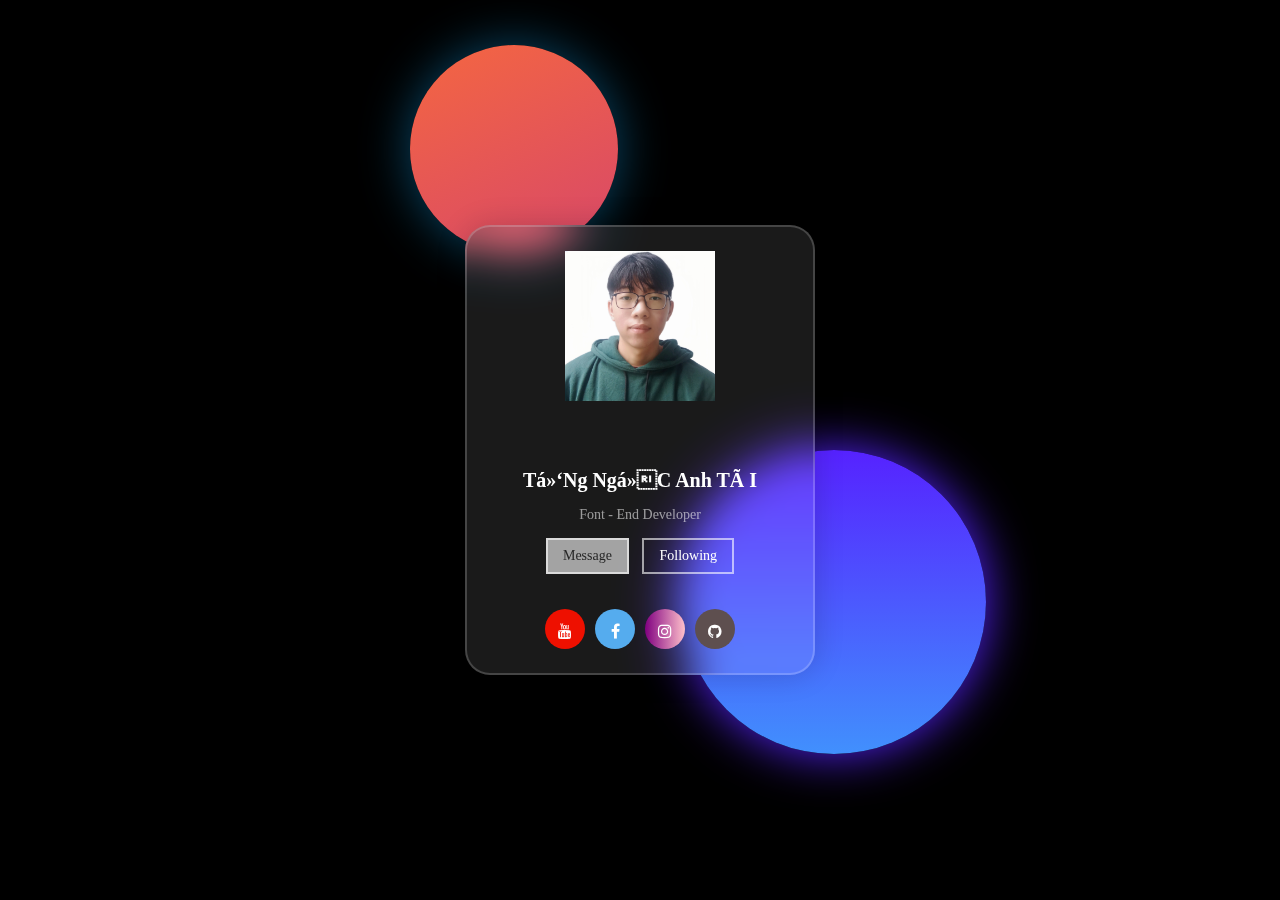
<file: index.html>
<!DOCTYPE html>
<html>
    <head>
        <title>Tong Ngoc Anh Tai</title>
        <meta charset="ulf-8">
        <link rel="stylesheet" href="https://stackpath.bootstrapcdn.com/font-awesome/4.7.0/css/font-awesome.min.css">
    <link rel="stylesheet" href="style.css">
    <link rel="stylesheet" href="kichthuoc.css">
        <meta name="viewport" content="width=device-width, initial-scale=1.0">
    </head>
    <body>
        <div class="round-1"></div>
        <div class="round-2"></div>
        <center>
        <div class="wrapper">
            <div class="box">
                <div class="profile-img"><img  width="150px" height="150px"  src="2.jpg" alt=""></div>
                <h2> Tống Ngọc Anh Tài</h2>
                <p> Font - End Developer</p>
                <p class="btn-area"> 
                    <a href="zalo.html">Message</a>
                    <a href="#" class="ex">Following</a>
                </p> 
                <div class="socials">
                    <a href="https://www.youtube.com/channel/UCbQhD-2tR45ULWNY8Zfh1Bw?zdlink=Uo9XRcHoRsba8ZeYOszjBcTlRsTiPIvXRcHoRsbaBdblTNHrOcKYB29fRtCYEdiYSsDePMrbNtLoR28w8dfXR6yjDJGqC30tDZOqEbmlN2yYB29XS71fP28w8ZKqD30mDpOsD29zVG"> <div class="a1"><i class="fa fa-youtube"></i></div></a>
                    <a href="https://www.facebook.com/tai.tong.338863"> <div class="a2"><i class="fa fa-facebook"></i></div></a>
                    <a href="https://www.youtube.com/"> <div class="a3"><i class="fa fa-instagram"></i></div></a>
                    <a href="https://www.youtube.com/"> <div class="a4"><i class="fa fa-github"></i></div></a>
                </div>
            </div>
        </div>   
        </center> 
    </body>
</html>
</file>
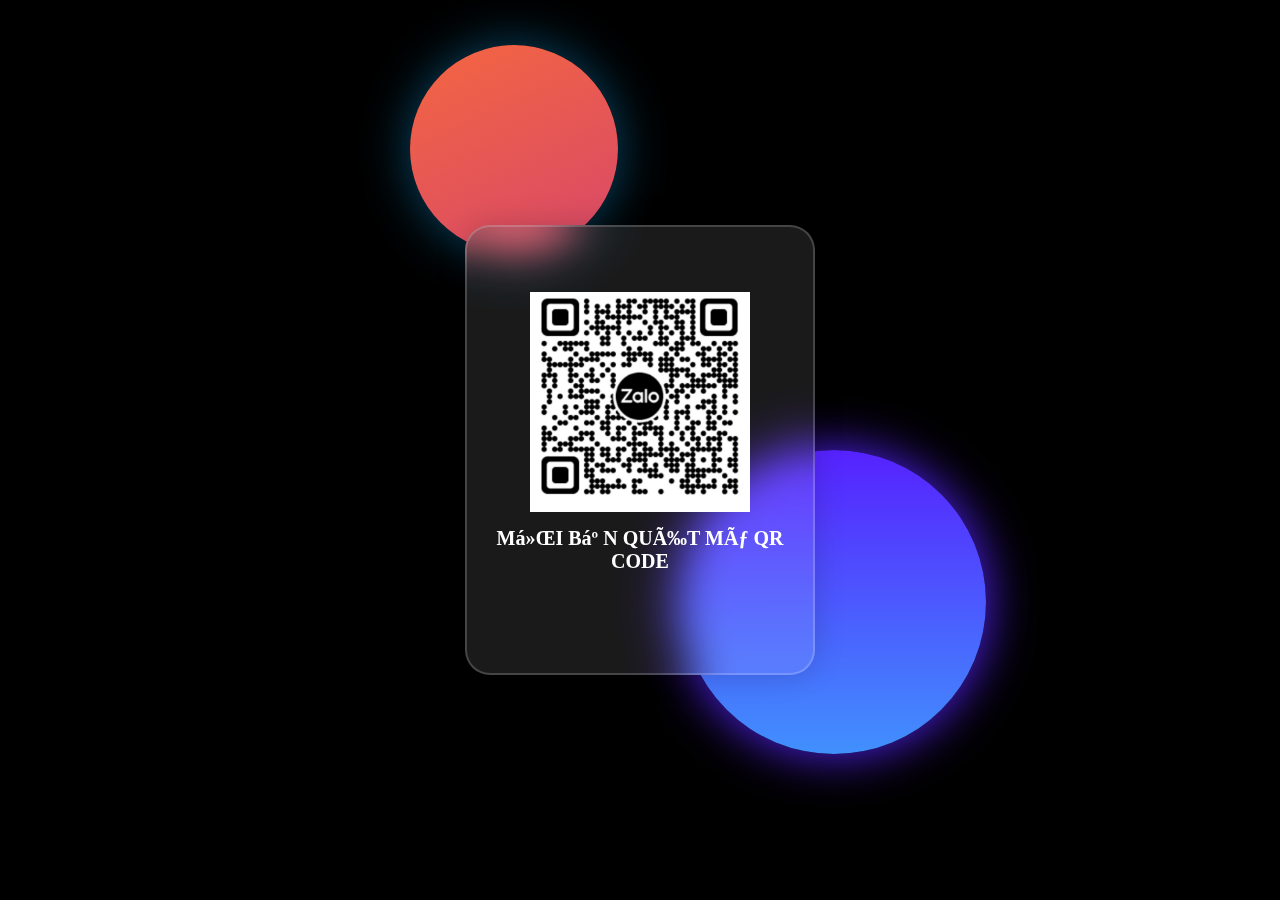
<file: zalo.html>
<!DOCTYPE html>
<html>
    <head>
        <title>Mã QR</title>
        <meta charset="ulf-8">
        <meta name="viewport" content="width=device-width, initial-scale=1.0">
        <link rel="stylesheet" href="https://stackpath.bootstrapcdn.com/font-awesome/4.7.0/css/font-awesome.min.css">
    <link rel="stylesheet" href="style.css">
     <link rel="stylesheet" href="kichthuoc.css">
         <meta name="viewport" content="width=device-width, initial-scale=1.0">
    </head>
    <body>
        <div class="round-1"></div>
        <div class="round-2"></div>
        <center>
        <div class="wrapper">
            <div class="box">
                <div class="profile-img"><img  width="220px" height="220px"  src="QR.jpg" alt=""></div>
                <h2> MỜI BẠN QUÉT MÃ QR CODE</h2>
                
                <p class="btn-area"> 
                    
                </p> 
                <div class="socials">
                   
                </div>
            </div>
        </div>   
        </center> 
    </body>
</html>
</file>
<file: style.css>
*{
    margin: 0;
    padding: 0;
    box-sizing: border-box;
    outline: none;
    border: none;
    font-family: poppins;
}
body{
    background: #000;
}
.wrapper{
    display: -webkit-flex;
    display: -moz-flex;
    display: -ms-flex;
    display: -0-flex;
    display: flex;
    align-items: center;
    min-height: 100vh;
    margin: 0 auto;
    position: relative;
    justify-content: center;
}
.round-1{
    position: absolute;
    top: 5%;
    left: 32%;
    width: 13em;
    height: 13em;
    border-radius: 50%;
    box-shadow: 0 0 50px #084869;
    background: linear-gradient(-25deg, #d84869, #f46641);
}
.round-2{
    position: absolute;
    top: 50%;
    right: 23%;
    width: 19em;
    height: 19em;
    border-radius: 50%;
    box-shadow: 0 0 50px #5622ff;
    background: linear-gradient(180deg, #5622ff, #4190fd);
}
.box{
    width: 350px;
    height: 450px;
    display: -webkit-flex;
    display: -moz-flex;
    display: -ms-flex;
    display: -0-flex;
    display: flex;
    flex-direction: column;
    justify-content: center;
    align-items: center;
    background: #ffffff1a;
    backdrop-filter: blur(20px);
    padding: 1.5em;
    border-radius: 25px;
    border: 2px solid #ffffff30;
    box-shadow: 0 0 30px #0000002a;
    text-align: center;
}
.box h2{
    color: #ffffff;
    text-transform: capitalize;
    margin: 15px 0;
    font-size: 20px;

}
.nox h2 span{
    display: block;
    font-size: 15px;
    font-weight: 300;
    text-transform: capitalize;
}
.box p{
    color: #ffffff90;
    font-size: 14px;
}
.btn-area a{
    text-decoration: none;
    color: #262626;
    background: rgba(255,255,255,0.6);
    display: inline-block;
    padding: 8px 15px;
    margin: 15px 5px;
    border: 2px solid rgba(255,255,255,0.6);
}
.btn-area a.ex{
    background: transparent;
    color: #fff;
}
.profile-img{
    width: 220px;
    height: 220px;
    border-radius: 50%;
    /* overflow: hidden; */
    object-fit: cover;
}
.profile-img{
    width: 100%;
}
.socials{
    margin-top: 20px;
    display: -webkit-flex;
    display: -moz-flex;
    display: -ms-flex;
    display: -0-flex;
    display: flex;
}
.socials div{
    width: 40px;
    height: 40px;
    border-radius: 50%;
    line-height: 45px;
    color: #fff;
    margin: 0  5px;
}
.socials .a1{
    background: #ee1000;
}
.socials div.a2{
    background: #55acee;
}
.socials div.a3{
    background-image: linear-gradient(to right, purple, pink);
}
.socials div.a4{
    background: #5e4f4f;
    
}
</file>
<file: kichthuoc.css>
/******** For mobile device ********/
/******************************/
/*---- Responsive base screen witdh ------- */
/* width - 30 */
/* Tablet Devices Resizing */
@media screen and (max-width: 1024px) and  (min-width: 970px){
}
@media screen and  (max-width: 970px){
}
@media screen and  (max-width: 870px)  and (min-width:750px){
}
@media screen and (max-width:750px) and (min-width:680px){
}
@media screen and (min-width:320px) and (max-width: 480px) {
}
@media screen and (max-width: 380px) {
}
/*---- end Responsive base screen witdh ------- */
</file>
